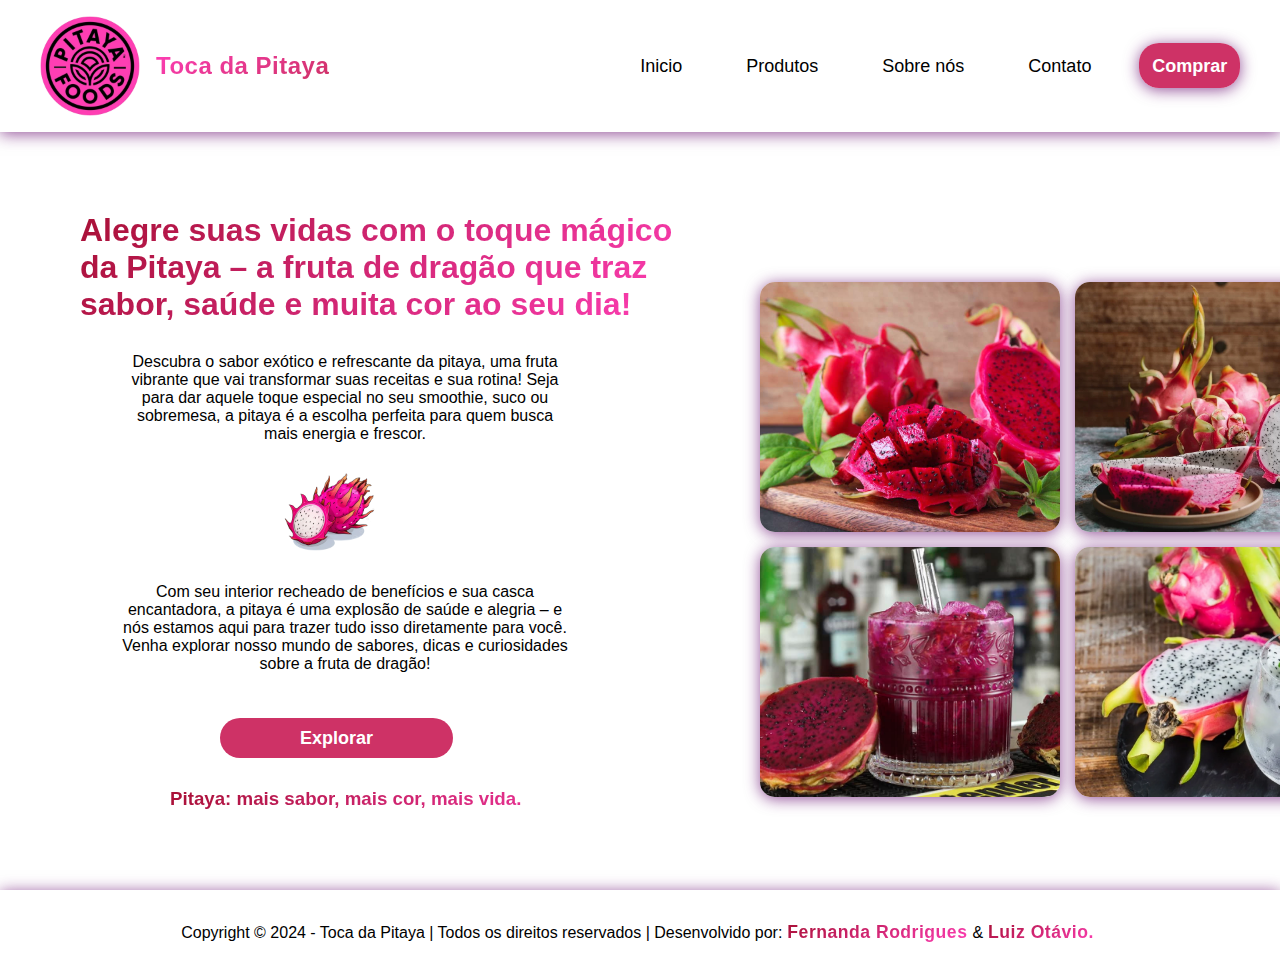
<file: index.html>
<!DOCTYPE html>
<html lang="pt-BR">
    <head>
        <meta charset="UTF-8">
        <meta name="viewport" content="width=device-width, initial-scale=1.0">
        <title> Toca da Pitaya </title>
        <link rel="stylesheet" href="./styles/main.css">
        <link rel="icon" href="./assets/pitayalogo.png" type="image/x-icon">
    </head>

    <body>
        <header>
            <div class="header-container">
                <div class="logo-container">
                    <img src="./assets/pitayalogo.png" alt="logo" class="logo">
                    <div class="nome-empresa"> Toca da Pitaya </div>
                </div>
                
                <nav>
                    <ul>
                        <li>
                            <a href="#"> Inicio </a>
                        </li>
                        <li>
                            <a href="#"> Produtos </a>
                        </li>
                        <li>
                            <a href="#"> Sobre nós </a>
                        </li>
                        <li>
                            <a href="#"> Contato </a>
                        </li>
                        <li>
                            <a href="#"> Comprar </a>
                        </li>
                    </ul>
                </nav>
            </div>
        </header>

        <main>
            <section>
                <div>
                    <h1 class="text-presentation"> Alegre suas vidas com o toque mágico da Pitaya – a fruta de dragão que traz sabor, saúde e muita cor ao seu dia! </h1>
                    <p>
                        Descubra o sabor exótico e refrescante da pitaya, uma fruta vibrante que vai transformar suas receitas e sua rotina!
                        Seja para dar aquele toque especial no seu smoothie, suco ou sobremesa, a pitaya é a escolha perfeita para quem busca mais energia e frescor.
                        <img src="./assets/pitayapeq.png" alt="Imagem de pitaya 0" class="imgpitaya">
                        Com seu interior recheado de benefícios e sua casca encantadora,
                        a pitaya é uma explosão de saúde e alegria – e nós estamos aqui para trazer tudo isso diretamente para você.
                        Venha explorar nosso mundo de sabores, dicas e curiosidades sobre a fruta de dragão!
                    </p>
                    <button> Explorar </button>
                    <h3> Pitaya: mais sabor, mais cor, mais vida. </h3>
                </div>
            </section>
    
            <aside>
                <div class="imgs-aside">
                    <img src="./assets/imagem1.jpg" alt="Imagem de pitaya 1">
                    <img src="./assets/imagem2.webp" alt="Imagem de pitaya 2">
                    <img src="./assets/imagem3.jpg" alt="Imagem de pitaya 3">
                    <img src="./assets/imagem4.webp" alt="Imagem de pitaya 4">
                </div>
            </aside>
        </main>
    
        <footer class="footer-conteiner">
            <div class="footer-content">
                <p> Copyright © 2024 - Toca da Pitaya | Todos os direitos reservados | Desenvolvido por:</p>
                <p class="nomes"> Fernanda Rodrigues </p>
                <p> & </p>
                <p class="nomes"> Luiz Otávio. </p>
            </div>
        </footer>
    </body>
</html>
</file>
<file: styles/main.css>
@import url('./global.css');
@import url('./components/header.css');
@import url('./components/footer.css');
@import url('./components/principalmain.css');
@import url('./components/aside.css');
</file>
